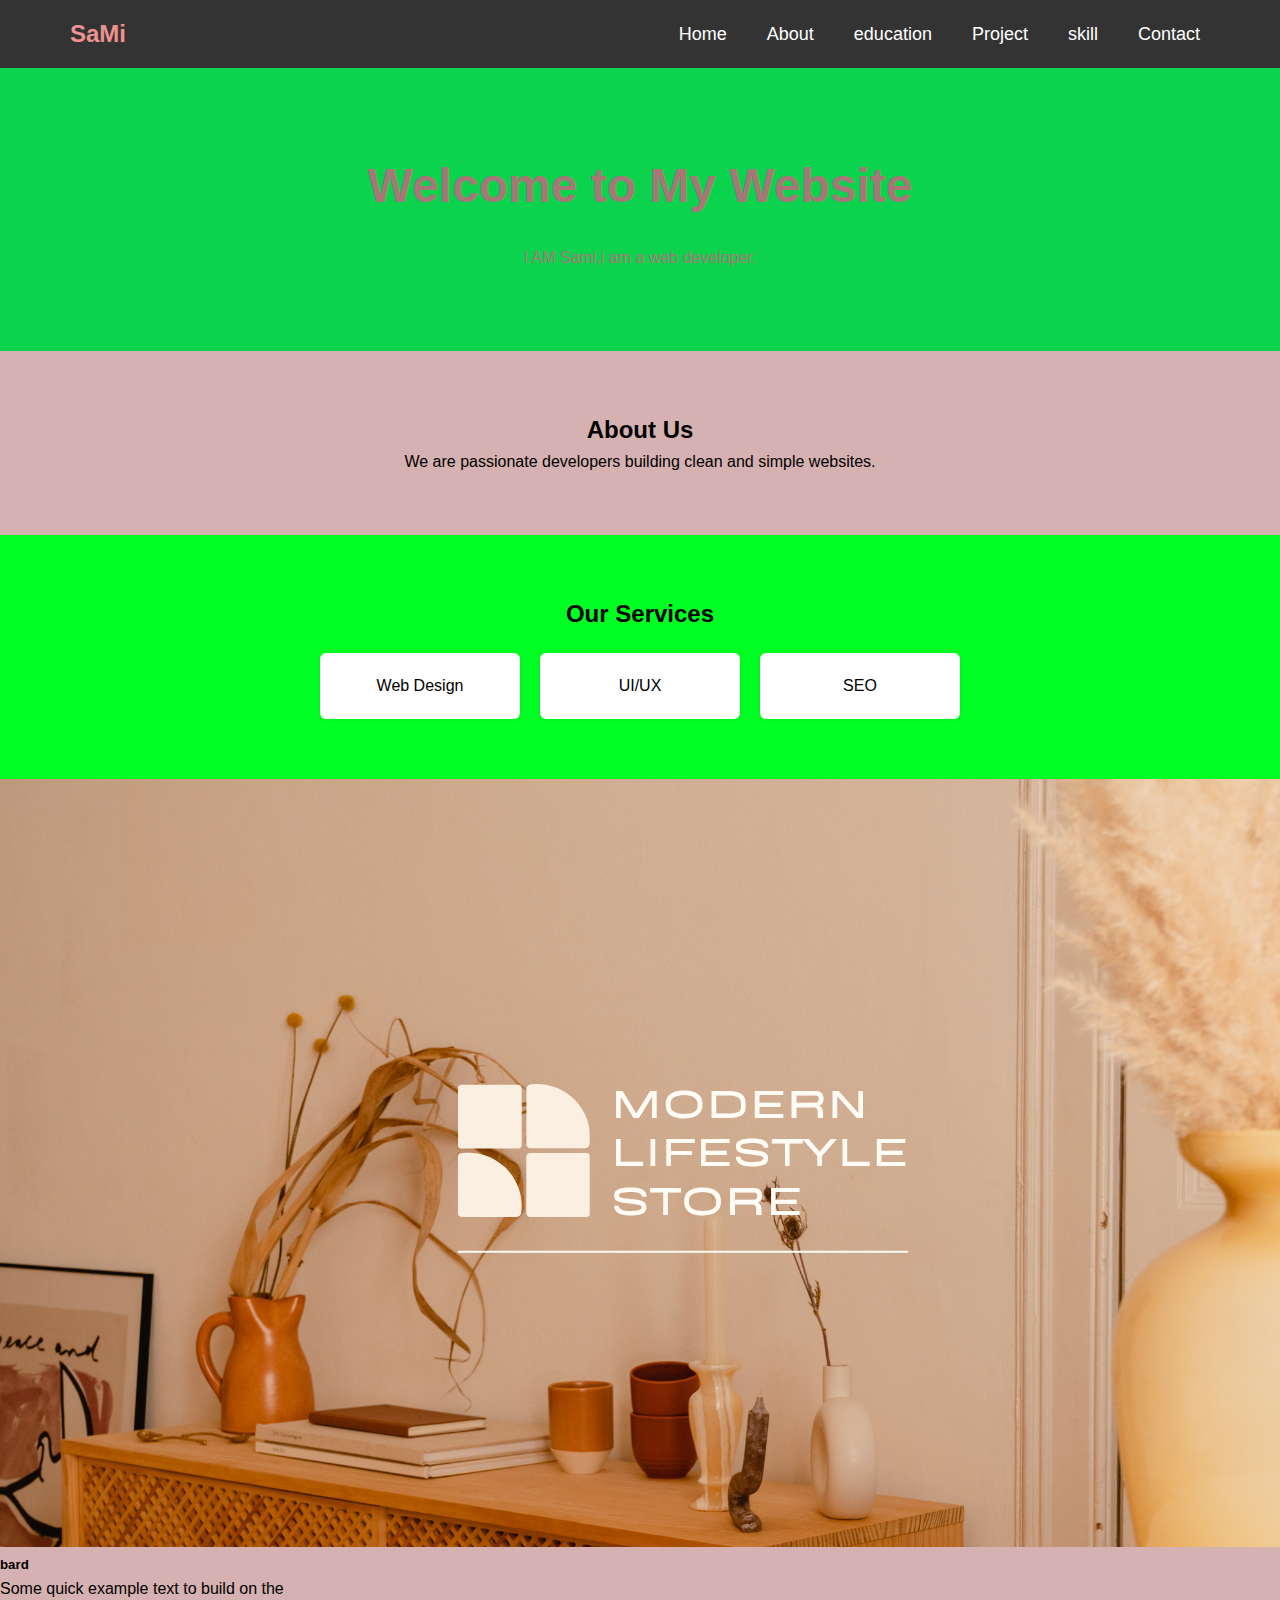
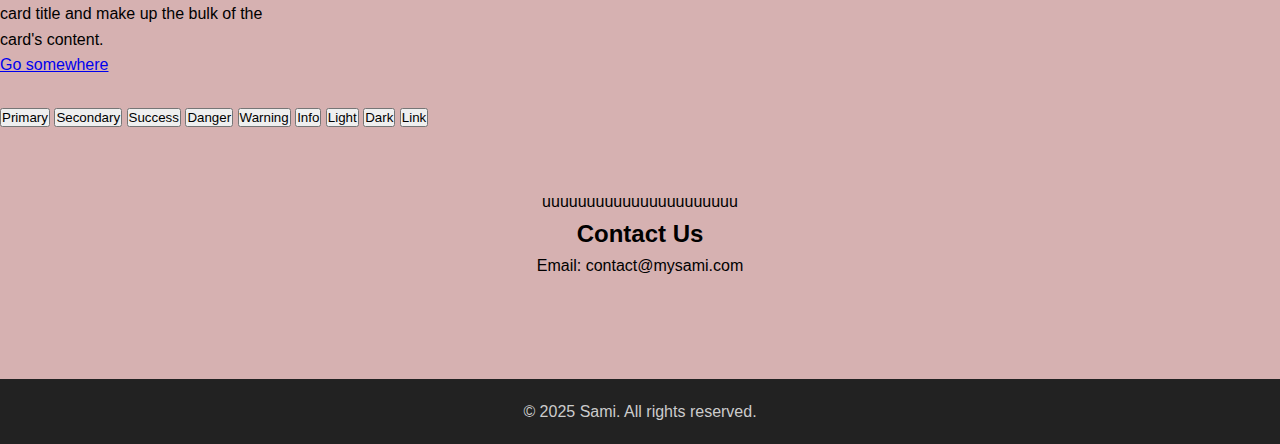
<file: index.html>
<!DOCTYPE html>
<html lang="en">
<head>
  <meta charset="UTF-8" />
  <meta name="viewport" content="width=device-width, initial-scale=1.0"/>
  <title>Portfolio</title>
  <link rel="stylesheet" href="style.css" />
  <link href="https://cdn.jsdelivr.net/npm/bootstrap@5.0.2/dist/css/bootstrap.min.css" rel="stylesheet" integrity="sha384-EVSTQN3/azprG1Anm3QDgpJLIm9Nao0Yz1ztcQTwFspd3yD65VohhpuuCOmLASjC" crossorigin="anonymous">
</head>
<body>

  <!-- Navbar -->
  <header>
    <nav class="navbar">
      <div class="logo">SaMi</div>

      <!-- Hamburger menu (checkbox hack) -->
      <input type="checkbox" id="menu-toggle" />
      <label for="menu-toggle" class="hamburger">&#9776;</label>

      <ul class="nav-links">
        <li><a href="#home">Home</a></li>
        <li><a href="./about.html">About</a></li>
         <li><a href="./education.html">education</a></li>
        <li><a href="#services">Project</a></li>
         <li><a href="#home">skill</a></li>
        <li><a href="#contact">Contact</a></li>
      </ul>
    </nav>
  </header>

  <!-- Hero Section -->
  <section class="hero" id="home">
    <h1>Welcome to My Website</h1>
    <p>I AM Sami,i am a web developer. </p>
  </section>
  

  <!-- About Section -->
  <section class="about" id="about">
    <h2>About Us</h2>
    <p>We are passionate developers building clean and simple websites.</p>
  </section>

  <!-- Services Section -->
  <section class="services" id="services">
    <h2>Our Services</h2>
    <div class="service-items">
      <div class="service">Web Design</div>
      <div class="service">UI/UX</div>
      <div class="service">SEO</div>
    </div>
  </section>
  <div class="card" style="width: 18rem;">
  <img src="Business Website (1).png" class="card-img-top" alt="...">
  <div class="card-body">
    <h5 class="card-title">bard</h5>
    <p class="card-text">Some quick example text to build on the card title and make up the bulk of the card's content.</p>
    <a href="#" class="btn btn-primary">Go somewhere</a>
  </div>
</div>

<div class="text-transparent">Text</div>
<button type="button" class="btn btn-primary">Primary</button>
<button type="button" class="btn btn-secondary">Secondary</button>
<button type="button" class="btn btn-success">Success</button>
<button type="button" class="btn btn-danger">Danger</button>
<button type="button" class="btn btn-warning">Warning</button>
<button type="button" class="btn btn-info">Info</button>
<button type="button" class="btn btn-light">Light</button>
<button type="button" class="btn btn-dark">Dark</button>

<button type="button" class="btn btn-link">Link</button>

  <!-- Contact Section -->
  <section class="contact" id="contact">uuuuuuuuuuuuuuuuuuuuuu
    <h2>Contact Us</h2>
    <p>Email: contact@mysami.com</p>
  </section>

  <!-- Footer -->

  <footer>
    <p>© 2025 Sami. All rights reserved.</p>
</footer> 
</body>
</html>
</file>
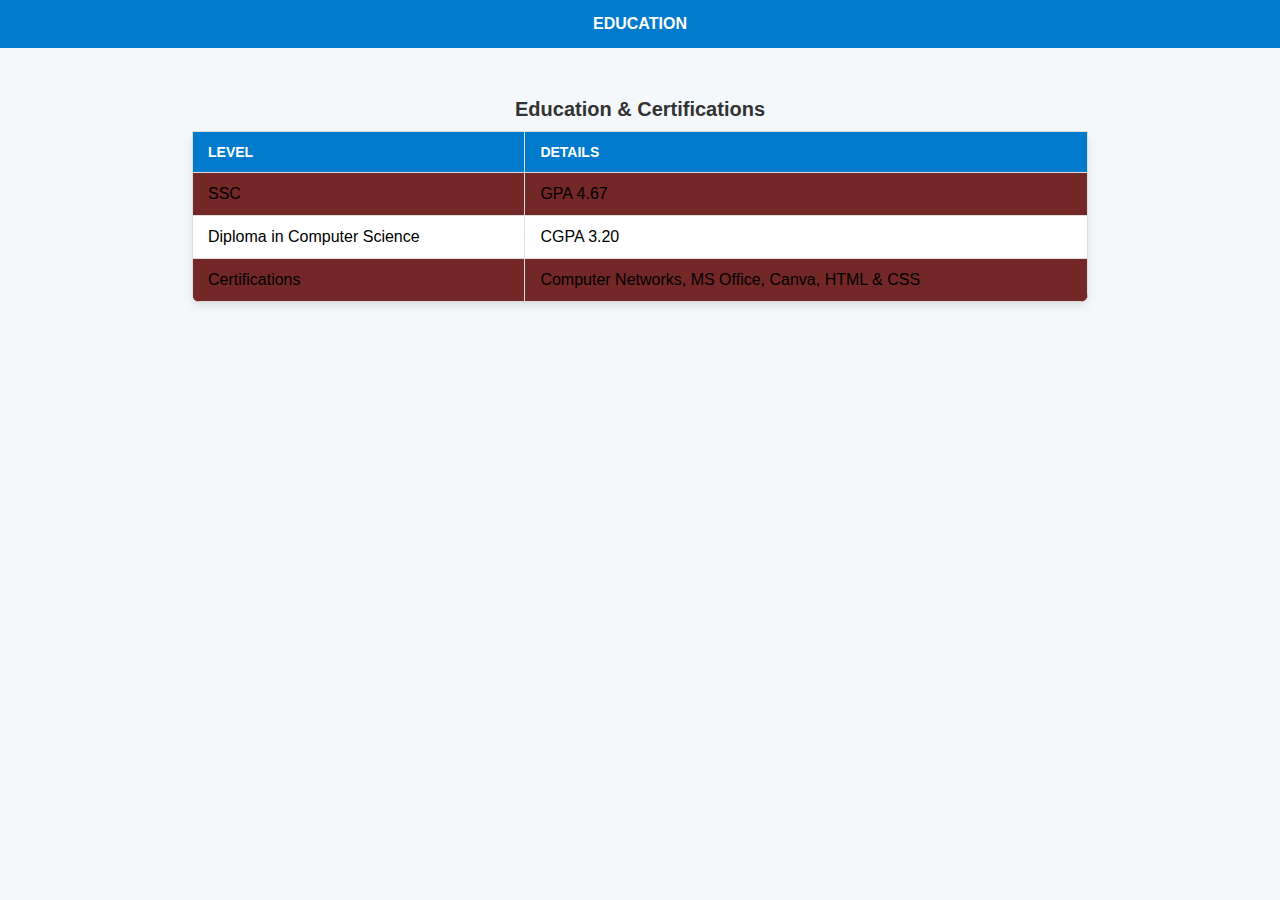
<file: education.html>
<!DOCTYPE html>
<html lang="en">
<head>
  <meta charset="UTF-8">
  <meta name="viewport" content="width=device-width, initial-scale=1.0">
  <title>Education</title>
  <style>
    body { font-family: Arial, sans-serif;
         background: #f4f8fb; margin: 0;
    }
    header { 
        background: #007acc;
         padding: 15px;
    }
    nav ul {
         list-style: none; margin: 0; 
         padding: 0; display: flex; 
         justify-content: center;
        
        }
        nav ul li { 
        margin: 0 15px; }

    nav ul li a {
         text-decoration: none; color: #fff; 
         font-weight: bold; 
         text-transform: uppercase; }

    nav ul li a:hover { 
        color: #ffcc00; }

    table {
     border-collapse: collapse; 
     width: 70%; margin: 50px auto; 
     background: #fff;
    box-shadow: 0 4px 8px rgba(0,0,0,0.1);
     border-radius: 8px; overflow: hidden; 
    }

    th, td {
         border: 1px solid #ddd; 
         padding: 12px 15px; 
         text-align: left; }
    
     th {
         background: #007acc; color: #fff; 
         text-transform: uppercase; 
         font-size: 14px; }

    tr:nth-child(even) {
         background: #742727; }
    caption { 
        caption-side: top; margin-bottom: 10px; 
        font-size: 20px; font-weight: bold; color: #333; }
  </style>
</head>
<body>
  <header>
    <nav>
      <ul>
        <li><a href="education.html">Education</a></li>
    
      </ul>
    </nav>
  </header>

  <table>
    <caption>Education & Certifications</caption>
    <tr><th>Level</th><th>Details</th></tr>
    <tr><td>SSC</td><td>GPA 4.67</td></tr>
    <tr><td>Diploma in Computer Science</td><td>CGPA 3.20</td></tr>
    <tr><td>Certifications</td><td> Computer Networks, MS Office, Canva, HTML & CSS</td></tr>
  </table>
</body>
</html>
</file>
<file: style.css>
/* Reset */
* {
  margin: 0;
  padding: 0;
  box-sizing: border-box;

  
}

body {
  font-family: sans-serif;
  line-height: 1.6;
  background: #d6b1b1;
}

/* Navbar */
header {
  background-color: #333;
  position: sticky;
  top: 0;
  z-index: 1000;
}

.navbar {
  display: flex;
  justify-content: space-between;
  align-items: center;
  padding: 15px 30px;
  max-width: 1200px;
  margin: auto;
  color: rgb(238, 145, 145);
}

.logo {
  font-size: 24px;
  font-weight: bold;
}

.nav-links {
  list-style: none;
  display: flex;
  gap: 20px;
}

.nav-links li a {
  color: white;
  text-decoration: none;
  font-size: 18px;
  padding: 6px 10px;
}

.nav-links li a:hover {
  background: #444;
  border-radius: 4px;
}

/* Hamburger Menu (for mobile) */
.hamburger {
  display: none;
  font-size: 28px;
  cursor: pointer;
}

#menu-toggle {
  display: none;
}

/* Responsive Nav */
@media (max-width: 768px) {
  .nav-links {
    position: absolute;
    top: 60px;
    left: 0;
    right: 0;
    background: #333;
    flex-direction: column;
    text-align: center;
    display: none;
  }

  .nav-links li {
    margin: 10px 0;
  }

  #menu-toggle:checked + .hamburger + .nav-links {
    display: flex;
  }

  .hamburger {
    display: block;
  }
}

/* Hero Section */
.hero {
  padding: 80px 20px;
  background: rgb(12, 211, 78);
  color: rgb(167, 118, 118);
  text-align: center;
}

.hero h1 {
  font-size: 48px;
  margin-bottom: 20px;
}

/* About Section */
.about, .contact {
  padding: 60px 20px;
  text-align: center;
  
}

/* Services */
.services {
  padding: 60px 20px;
  background:rgb(0, 255, 34);
  text-align: center;
}

.service-items {
  display: flex;
  flex-wrap: wrap;
  gap: 20px;
  justify-content: center;
  margin-top: 20px;
  
}
.table {
    display: table;
}
.text-transparent { color: transparent; }
.text-black { color: #000; }
.service {
  background: white;
  padding: 20px;
  border-radius: 6px;
  box-shadow: 0 0 5px rgba(0,0,0,0.1);
  width: 200px;
}

/* Footer */
footer {
  background: #222;
  color: #ccc;
  text-align: center;
  padding: 20px;
  margin-top: 40px;
}
</file>
